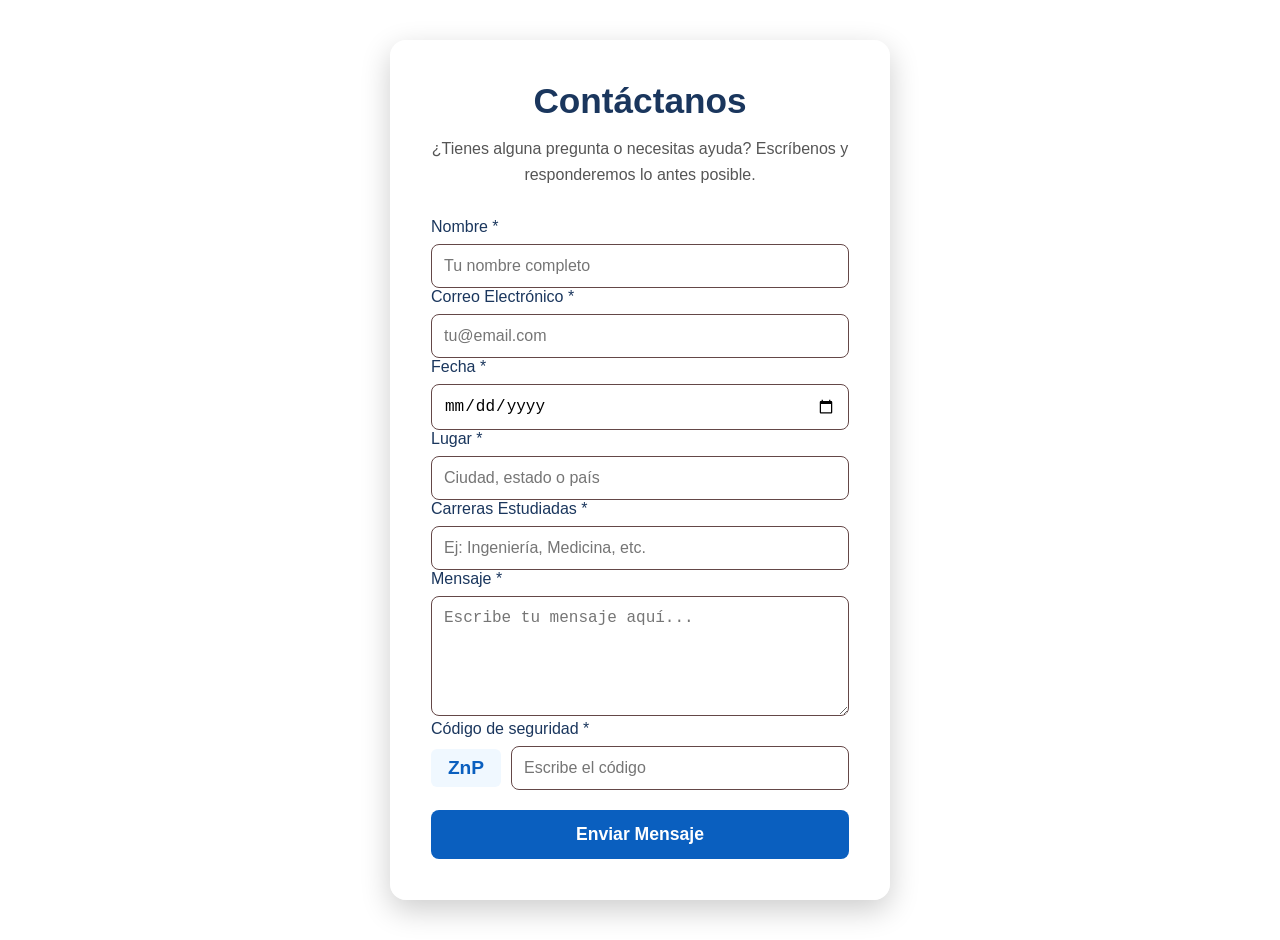
<file: fundamentos/proyec/contacto.html>
<!DOCTYPE html>
<html lang="es">
<head>
  <meta charset="UTF-8" />
  <meta name="viewport" content="width=device-width, initial-scale=1.0" />
  <title>Contacto</title>
  <link rel="stylesheet" href="contacto.css" />
</head>
<body>
  <div class="container">
    <form id="contact-form">
      <h1>Contáctanos</h1>
      <p>¿Tienes alguna pregunta o necesitas ayuda? Escríbenos y responderemos lo antes posible.</p>

      <label for="nombre">Nombre *</label>
      <input type="text" id="nombre" name="nombre" required placeholder="Tu nombre completo" />

      <label for="correo">Correo Electrónico *</label>
      <input type="email" id="correo" name="correo" required placeholder="tu@email.com" />

      <label for="fecha">Fecha *</label>
      <input type="date" id="fecha" name="fecha" required />

      <label for="lugar">Lugar *</label>
      <input type="text" id="lugar" name="lugar" required placeholder="Ciudad, estado o país" />

      <label for="carreras">Carreras Estudiadas *</label>
      <input type="text" id="carreras" name="carreras" required placeholder="Ej: Ingeniería, Medicina, etc." />

      <label for="mensaje">Mensaje *</label>
      <textarea id="mensaje" name="mensaje" rows="5" required placeholder="Escribe tu mensaje aquí..."></textarea>

      <label for="captcha">Código de seguridad *</label>
      <div class="captcha-wrapper">
        <span id="captcha-text">ZnP</span>
        <input type="text" id="captcha" name="captcha" required placeholder="Escribe el código" />
      </div>

      <button type="submit" class="btn-submit">Enviar Mensaje</button>
    </form>
  </div>
</body>
</html>
</file>
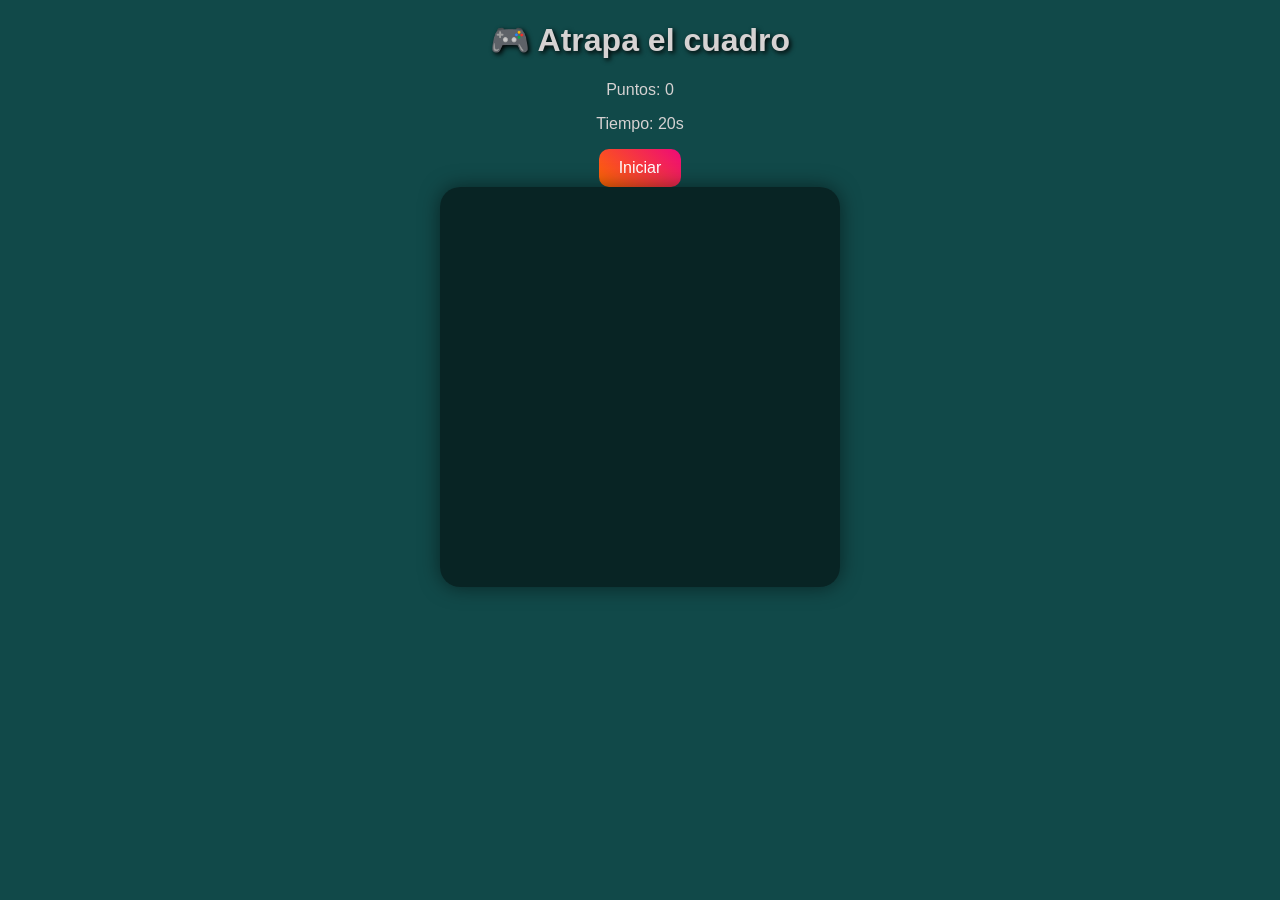
<file: fundamentos/proyec/juego.html>
<!DOCTYPE html>
<html lang="es">
<head>
    <meta charset="UTF-8">
    <title>Mini Juego Mejorado</title>
    <link rel="stylesheet" href="juego.css">
</head>
<body>

<h1>🎮 Atrapa el cuadro</h1>

<p>Puntos: <span id="score">0</span></p>
<p>Tiempo: <span id="time">20</span>s</p>

<button onclick="iniciarJuego()">Iniciar</button>

<div id="gameArea">
    <div id="box"></div>
</div>

<script src="juego.js"></script>
</body>
</html>
</file>
<file: fundamentos/proyec/contacto.css>
* {
  margin: 0;
  padding: 0;
  box-sizing: border-box;
}

body {
  font-family: 'Segoe UI', sans-serif;
  background-image: url(https://d1gpxvek2sf3mu.cloudfront.net/wp-content/uploads/2022/12/Pros-and-Cons-of-Using-Animation-for-Websites.png);
  background-size: cover;
  background-position: center;
  background-attachment: fixed;
  min-height: 100vh;
  color: #333;
  padding: 20px;
}

.container {
  display: flex;
  justify-content: center;
  align-items: center;
  min-height: 100vh;
  position: relative;
}

#contact-form {
  background-color: rgba(255, 255, 255, 0.3);
  backdrop-filter: blur(10px);
  border-radius: 16px;
  padding: 40px;
  width: 100%;
  max-width: 500px;
  box-shadow: 0 10px 30px rgba(0, 0, 0, 0.2);
  border: 1px solid rgba(255, 255, 255, 0.3);
  transition: all 0.3s ease;
}

#contact-form:hover {
  transform: translateY(-5px);
  box-shadow: 0 15px 35px rgba(0, 0, 0, 0.3);
}

h1 {
  text-align: center;
  margin-bottom: 15px;
  color: #1a365d;
  font-size: 2.2rem;
}

p {
  text-align: center;
  color: #555;
  margin-bottom: 30px;
  line-height: 1.6;
}

label {
  display: block;
  margin-bottom: 8px;
  font-weight: 500;
  color: #1a365d;
}

input[type="text"],
input[type="email"],
input[type="date"],
textarea {
  width: 100%;
  padding: 12px;
  border: 1px solid #644747;
  border-radius: 8px;
  font-size: 1rem;
  transition: all 0.3s ease;
}

input[type="text"]:focus,
input[type="email"]:focus,
input[type="date"]:focus,
textarea:focus {
  outline: none;
  border-color: #0a5fbf;
  box-shadow: 0 0 0 2px rgba(10, 95, 191, 0.2);
}

textarea {
  resize: vertical;
  min-height: 120px;
}

.captcha-wrapper {
  display: flex;
  gap: 10px;
  align-items: center;
  margin-bottom: 20px;
}

#captcha-text {
  font-weight: bold;
  font-size: 1.2rem;
  color: #0a5fbf;
  background-color: #f0f8ff;
  padding: 8px 12px;
  border-radius: 6px;
  min-width: 70px;
  text-align: center;
}

.btn-submit {
  width: 100%;
  padding: 14px;
  background-color: #0a5fbf;
  color: white;
  border: none;
  border-radius: 8px;
  font-size: 1.1rem;
  font-weight: 600;
  cursor: pointer;
  transition: all 0.3s ease;
}

.btn-submit:hover {
  background-color: #084c9c;
  transform: scale(0.98);
}

/* Responsive */
@media (max-width: 500px) {
  #contact-form {
    padding: 20px;
  }
  h1 {
    font-size: 1.8rem;
  }
}
</file>
<file: fundamentos/proyec/juego.css>
body {
    text-align: center;
    font-family: Arial;
    background-size: cover;
    color: rgb(214, 210, 210);
    background-color: rgb(17, 73, 73);
}

h1 {
    text-shadow: 2px 2px 5px black;
}

/* Botón bonito */
button {
    padding: 10px 20px;
    font-size: 16px;
    border: none;
    border-radius: 10px;
    background: linear-gradient(45deg, #ff6a00, #ee0979);
    color: white;
    cursor: pointer;
    transition: transform 0.2s;
}

button:hover {
    transform: scale(1.1);
}

/* Área de juego */
#gameArea {
    width: 400px;
    height: 400px;
    border-radius: 20px;
    margin: auto;
    position: relative;
    background: rgba(0, 0, 0, 0.5); /* transparente */
    box-shadow: 0 0 20px rgba(0,0,0,0.5);
    overflow: hidden;
}

/* Caja con animación */
#box {
    width: 50px;
    height: 50px;
    position: absolute;
    border-radius: 10px;
    cursor: pointer;
    transition: transform 0.2s, background-color 0.3s;
}

/* Animación al hacer clic */
#box:active {
    transform: scale(0.8);
}
</file>
